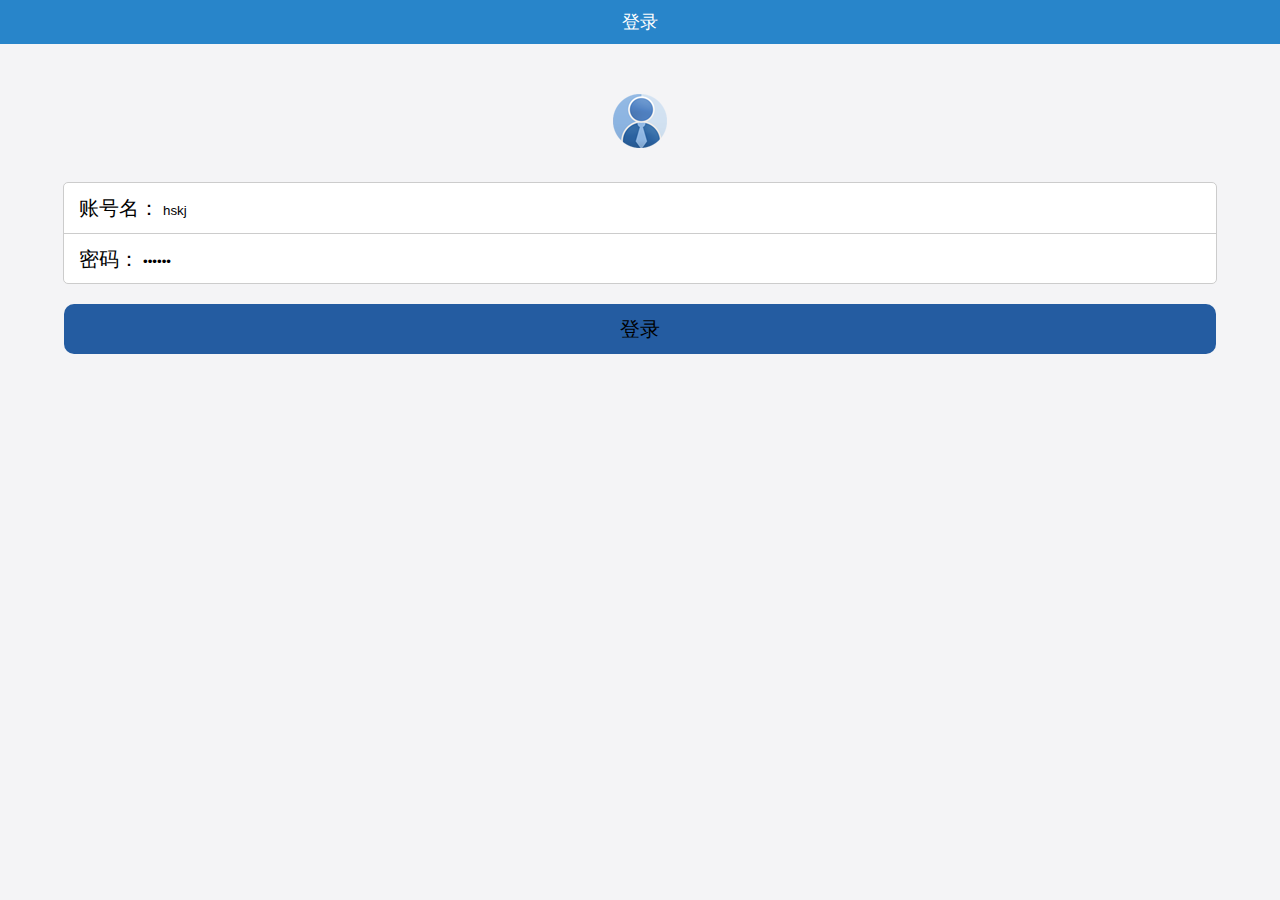
<file: index.html>
<!DOCTYPE html>
<html lang="en">
<head>
    <meta charset="UTF-8" name="viewport"
          content="width=device-width, initial-scale=1, user-scalable=no">
    <!--title中的内容显示在标签页面的最上方-->
    <title>武峻宇</title>

    <!--link用来加载外部资源用的标签-->
    <!--herf链接相对路径、绝对路径-->
    <link rel="short icon"  href="Resource/icon.png" />

    <!--stylesheet用来加载外部样式表-->
    <link rel="stylesheet" href="ExternalStyle.css">

    <script type="text/javascript" src="CommonMethod.js"></script>

    <style>
        .L_second_div{
            text-align: center;
        }
        .L_second_div img{
            margin-top: 50px;
        }

        .L_form_div{
            background: white;
            width: 90%;
            margin: 0 auto;
            border: 1px solid #cccccc;
            border-radius: 5px;
            height: 100px;
            margin-top: 30px;
        }

        .L_account_div{
            height: 50px;
            border-bottom: 1px solid #cccccc;
        }

        .L_form_div div span{
            font-size: 20px;
            padding-left: 15px;
            line-height: 50px;
        }

        input{
            outline: medium;
            background-color: transparent;
            border: 0;
        }

        .L_login_btn_div{
            height: 50px;
            background: rgb(36,92,161);
            width: 90%;
            border-radius: 10px;
            margin: 20px auto;
            text-align: center;
        }

        .L_login_btn_div input{
            line-height: 50px;
            font-size: 20px;
        }

    </style>
</head>
<body>

<!--第一部分-->
<header class="DS_header">
    <span>登录</span>
</header>

<!--第二部分-->
<div class="L_second_div">
    <img class="L_head_img" src="Resource/head.png" alt="">
</div>

<!--第三部分-->
<form action="">
    <div class="L_form_div">
        <div class="L_account_div">
            <span>账号名：</span>
            <input id="L_account" type="text" name="account" value="hskj"><br>
        </div>
        <div>
            <span>密码：</span>
            <input id="L_pwd" type="password" name="password" value="123456"><br>
        </div>
    </div>

    <div class="L_login_btn_div">
        <!--<input type="button" value="登录" onclick="login()">-->
        <!--<input type="button" value="登录" id="L_btn" onclick="sum(6,8)">-->
        <input type="button" value="登录" id="L_btn" >
    </div>

</form>
<script>
    // function  login() {
    //     alert("哥哥，您还没有输入任何东西！")
    // }
    //
    // var login1 =function () {
    //     alert("小姐姐")
    // }

    // function login(){
    //     var a = 8 / 0;
    //
    //     alert("哥哥,你还没有输入任何东西!")
    // }
    //
    // function sum(a,b) {
    //     var c = a + b ;
    //
    //     login();
    //     return c;
    // }

    var btn = document.querySelector("#L_btn");
    btn.onclick = function () {

        var userName = encodeURIComponent(document.querySelector("#L_account").value);
        var pwd = encodeURIComponent(document.querySelector("#L_pwd").value);


        var par = "username=" + userName + "&pwd=" + pwd;

        // var str = requestMethod('post', 'login', par);

        requestMethod('post', 'login', par,function (str) {

            if (str == "登录成功") {
                location.href = "DropletService.html";
            } else {
                alert(str);
            }
        });
        // var userName = document.querySelector("#L_account").value;
        // var pwd = document.querySelector("#L_pwd").value;
        //
        // if (userName == "hskj" && pwd =="123456"){
        //     location.href = "DropletService.html";
        // }else{
        //     location.href = "http://www.huashankeji.com";
        // }
    }
</script>

</body>
</html>
</file>
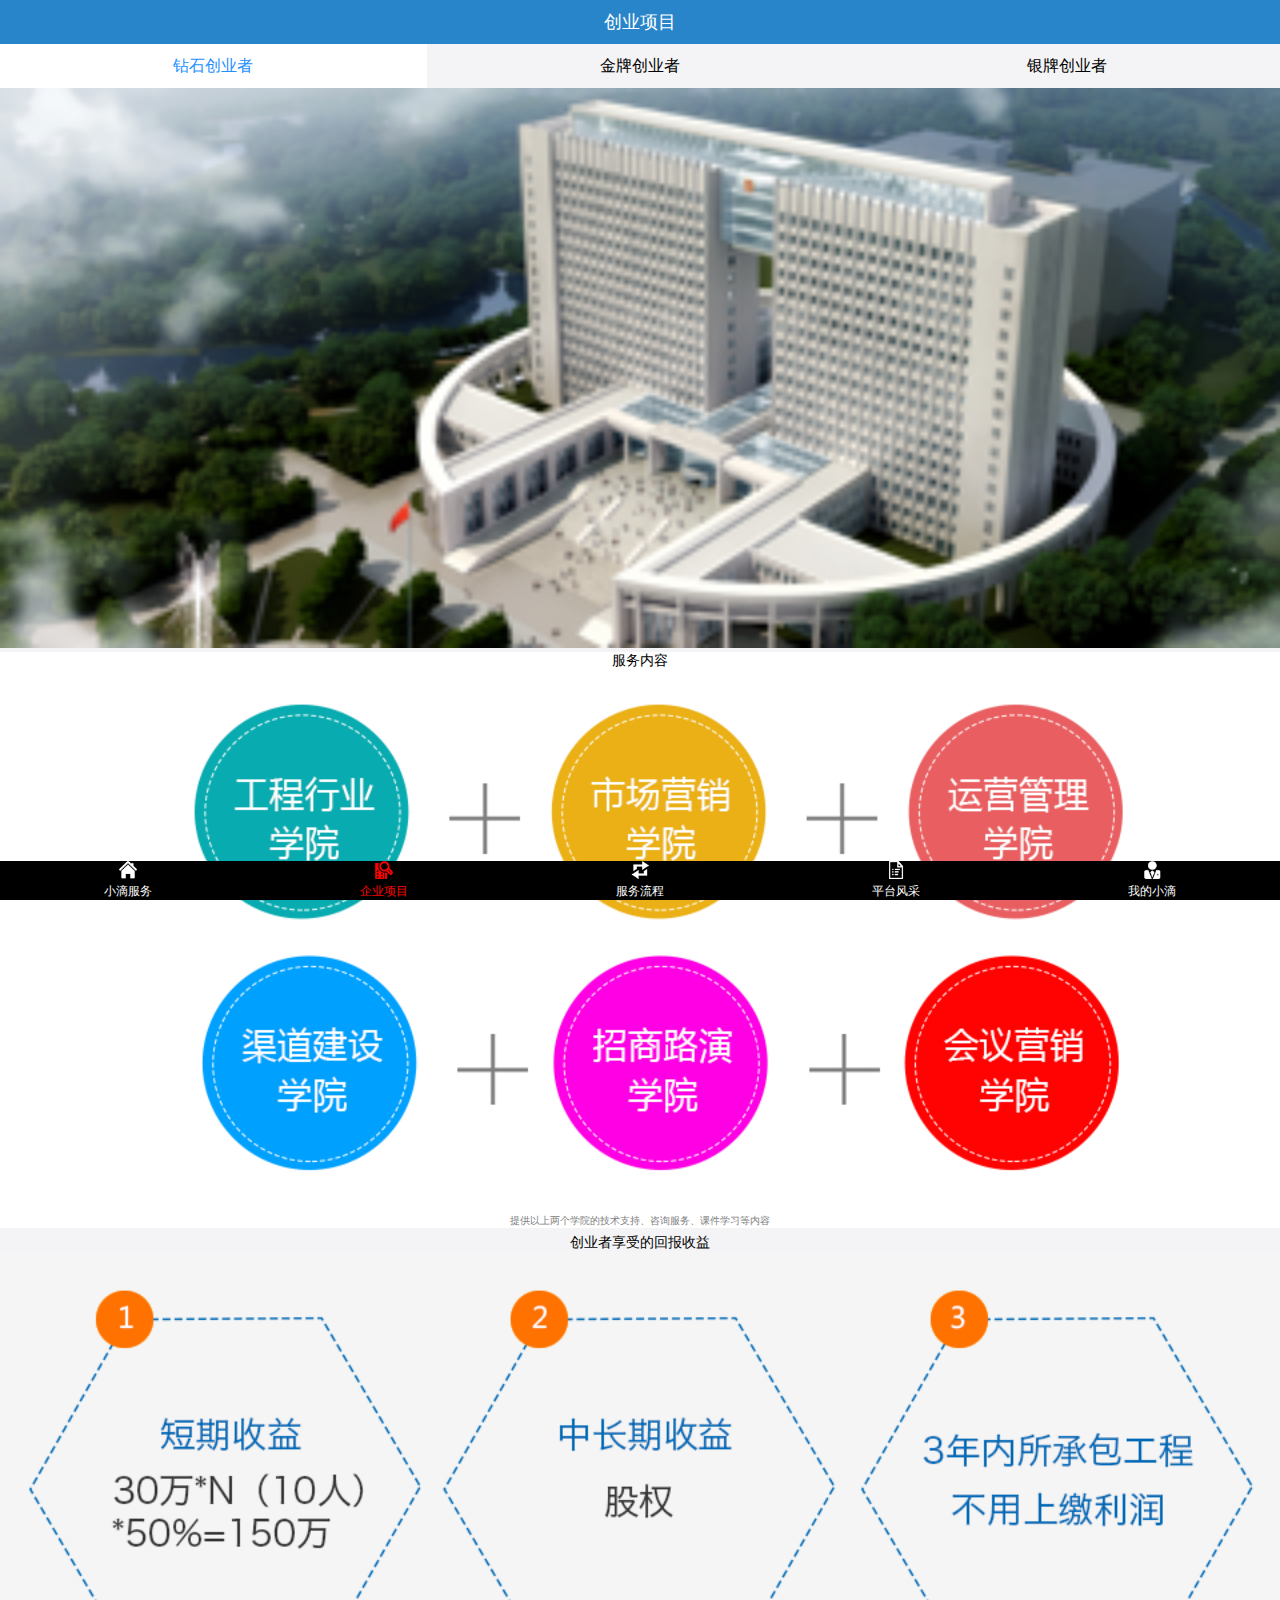
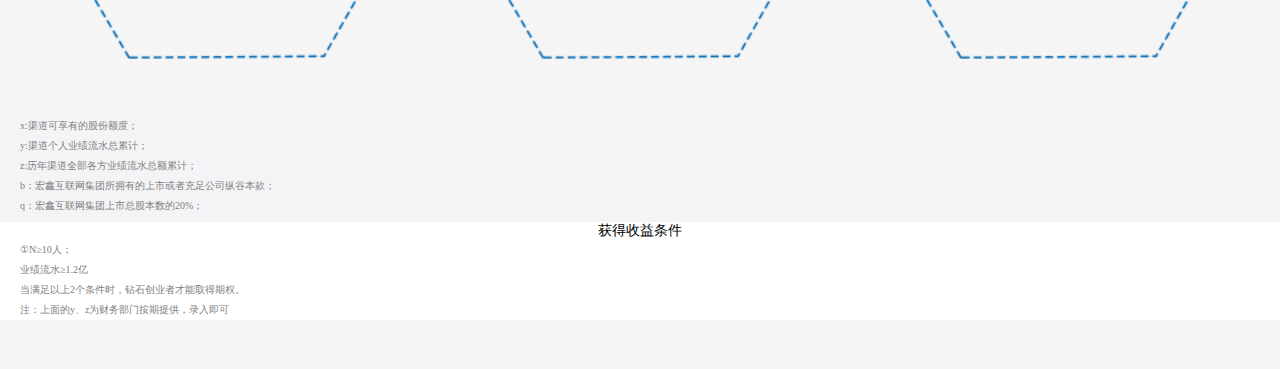
<file: BusinessProject.html>
<!DOCTYPE html>
<html lang="en">
<head>
    <meta charset="UTF-8" name="viewport"
          content="width=device-width, initial-scale=1, user-scalable=no">
    <!--title中的内容显示在标签页面的最上方-->
    <title>武峻宇</title>

    <!--link用来加载外部资源用的标签-->
    <!--herf链接相对路径、绝对路径-->
    <link rel="short icon"  href="Resource/icon.png" />

    <!--stylesheet用来加载外部样式表-->
    <link rel="stylesheet" href="ExternalStyle.css">
    <style>
        /*成行的标签写法：display：table  width;需求值*/
        ul{
            display: table;
            width: 100%;
            background: white;
            height: 44px;

        }
        /*成列的标签写法：display：table-cell  width;需求值*/
        li{
            display:table-cell;
            width: 33.3%;
            text-align: center;
            vertical-align: middle;

        }

        .DS_second_section img{
            margin-top: 44px;
            margin-bottom: -6px;
        }

        ul li span{
            display:block;
        }


        .MD_external_div .MD_bg_img{
            width: 100%;
        }

        .MD_external_div{
            position: relative;
            z-index: -1;
            margin-top: 6px;
        }

        article p{
            font-size: 10px;
            text-indent: 2em;
            line-height: 2em;;
        }

        /*.MD_inner_div1{*/
            /*!*left:50%;*!*/
            /*!*top:0;*!*/
            /*font-size: 14px;*/
            /*background: white;*/

            /*!*margin-left: -33px;*!*/
            /*!*margin-top: -60px;*!*/

            /*position:absolute ;*/
            /*width: 100%;*/
            /*height: 14px;*/

            /*text-align: center;*/
        /*}*/

        /*.MD_inner_div2{*/

        /*}*/


        /*.MD_inner_div3{*/
            /*font-size: 10px;*/
            /*color:rgb(128,128,128);*/
            /*background: white;*/
            /*!*left:0;*!*/
            /*!*bottom:10px;*!*/

            /*!*margin-left: -33px;*!*/
            /*!*margin-top: -60px;*!*/

            /*position:absolute ;*/
            /*width: 100%;*/
            /*height: 20px;*/

            /*text-align: center;*/
        /*}*/



    </style>
</head>
<body>
<!--第一部分-->
<header class="DS_header">
    <span>创业项目</span>
</header>

<section style="position: fixed;z-index: 9999;width: 100%">
    <ul>
        <li>
            <a style="text-decoration: none" href="">
                <span style="color: dodgerblue">钻石创业者</span>
            </a>
        </li>

        <li>
            <a style="text-decoration: none;"  href="BusinessProjectGold.html">
                <span style="color: black;background:rgb(244,244,246); line-height: 44px;">金牌创业者</span>
            </a>
        </li>

        <li>
            <a style="text-decoration: none" href="BusinessProjectSliver.html">
                <span style="color: black;background:rgb(244,244,246); line-height: 44px;">银牌创业者</span>
            </a>
        </li>

    </ul>
</section>
<!--第二部分-->
<section class="DS_second_section">
    <img src="Resource/banner2.png" alt="哥，请检查您的网络！">
</section>

<!--第三部分-->
<div style="background: white" class="MD_external_div">
    <div style="font-size: 14px;text-align: center" class="MD_inner_div1">
        <span >服务内容</span>
    </div>
    <div class="MD_inner_div2">
        <img class="MD_bg_img" src="Resource/50w_1.png" alt="">
    </div>
    <div style="font-size: 10px;text-align: center;color: rgb(128,128,128);" class="MD_inner_div3">
        <span>提供以上两个学院的技术支持、咨询服务、课件学习等内容</span>
    </div>
</div>

<div  class="MD_external_div">
    <div style="font-size: 14px;text-align: center" class="MD_inner_div1">
        <span >创业者享受的回报收益</span>
    </div>
    <div class="MD_inner_div2">
        <img class="MD_bg_img" src="Resource/50w_2.png" alt="">
    </div>
    <div style="color: rgb(128,128,128);" class="MD_inner_div3">
        <article>
            <p>x:渠道可享有的股份额度；</p>
            <p>y:渠道个人业绩流水总累计；</p>
            <p>z:历年渠道全部各方业绩流水总额累计；</p>
            <p>b：宏鑫互联网集团所拥有的上市或者充足公司纵谷本款；</p>
            <p>q：宏鑫互联网集团上市总股本数的20%；</p>
        </article>
    </div>
</div>

<div style="background: white" class="MD_external_div">
    <div style="font-size: 14px;text-align: center" class="MD_inner_div1">
        <span >获得收益条件</span>
    </div>
    <div style="font-size: 10px;text-align: left;color: rgb(128,128,128);" class="MD_inner_div3">
        <article>
            <p>①N≥10人；</p>
            <p>业绩流水≥1.2亿</p>
            <p>当满足以上2个条件时，钻石创业者才能取得期权。</p>
            <p>注：上面的y、z为财务部门按期提供，录入即可</p>
        </article>
    </div>
</div>

<!--第四部分-->
<footer>
    <a href="DropletService.html">
        <img src="Resource/nav10.png" alt="">
        <span >小滴服务</span>
    </a>
    <a href="">
        <img src="Resource/nav21.png" alt="">
        <span style="color: red">企业项目</span>
    </a>
    <a href="ServiceProcess.html">
        <img src="Resource/nav30.png" alt="">
        <span>服务流程</span>
    </a>
    <a href="Platform.html">
        <img src="Resource/nav40.png" alt="">
        <span >平台风采</span>
    </a>
    <a href="MyDroplet.html">
        <img src="Resource/nav50.png" alt="">
        <span>我的小滴</span>
    </a>
</footer>
</body>
</html>
</file>
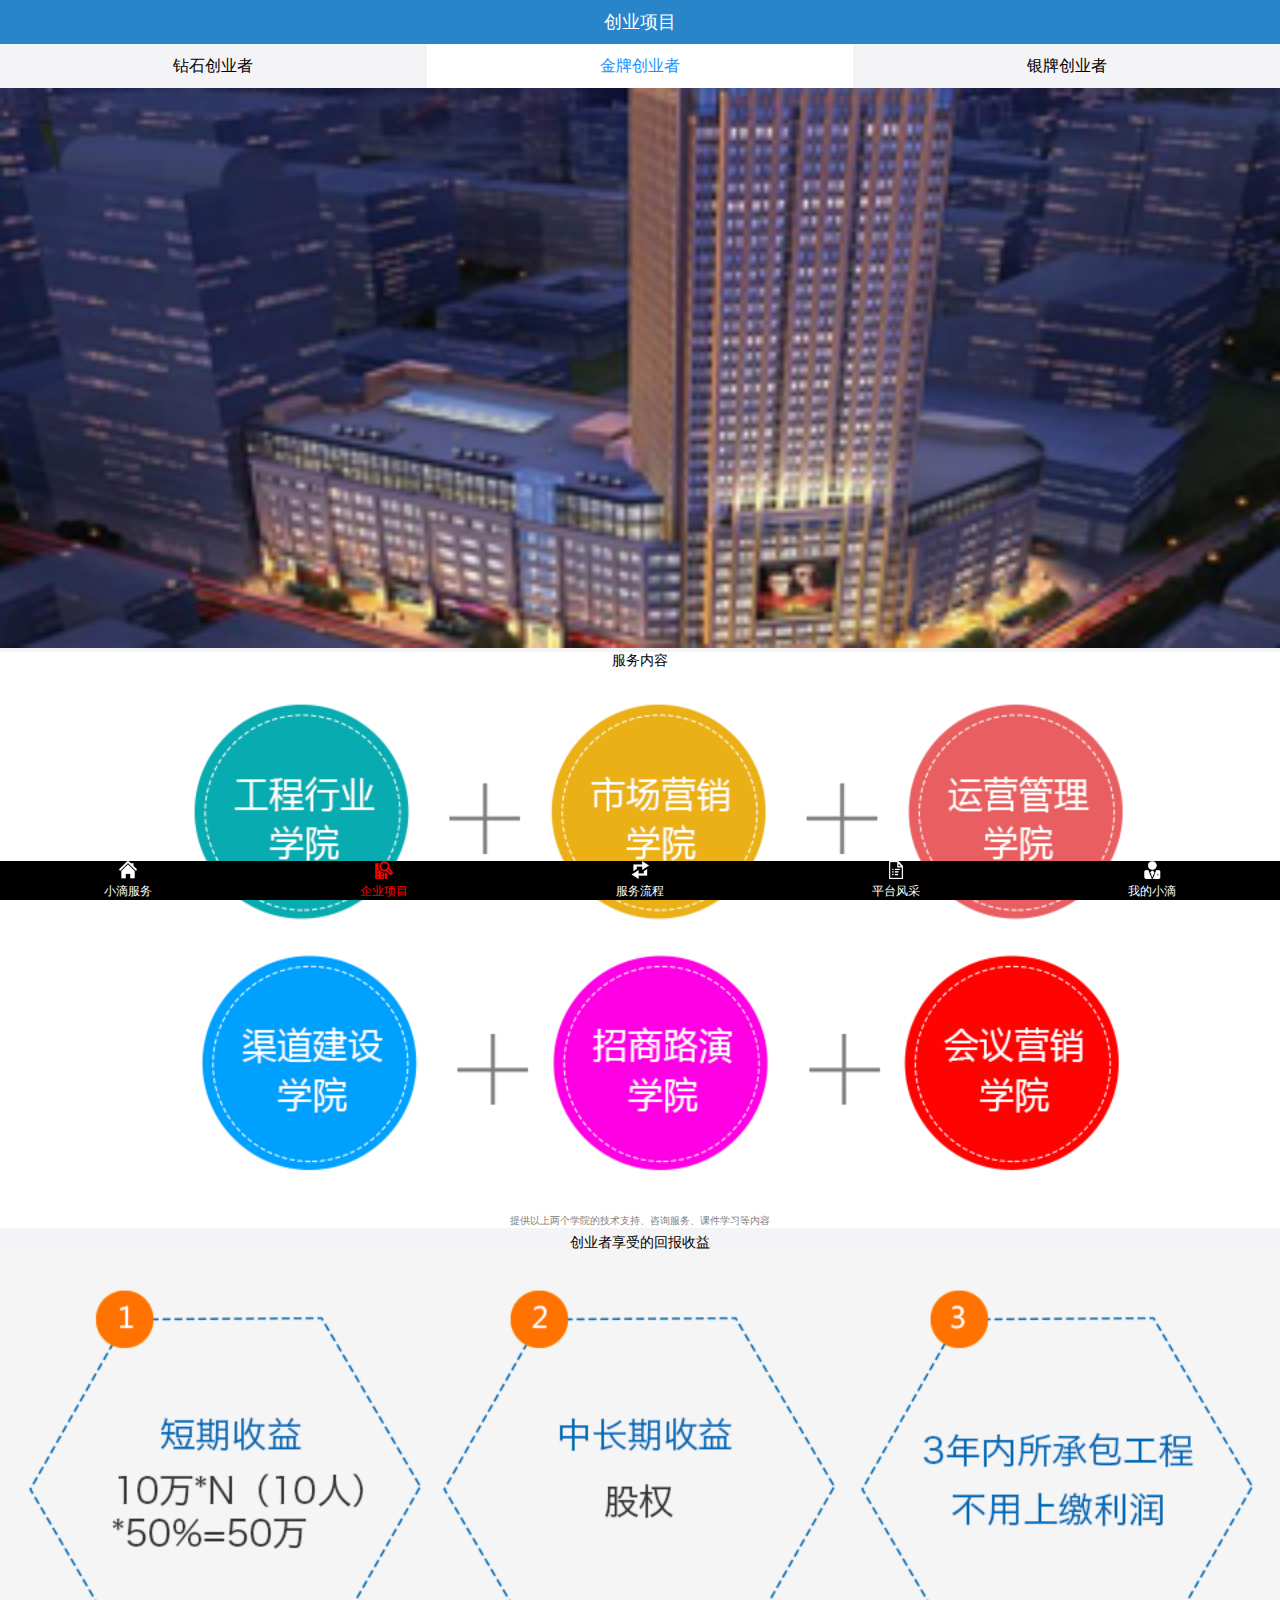
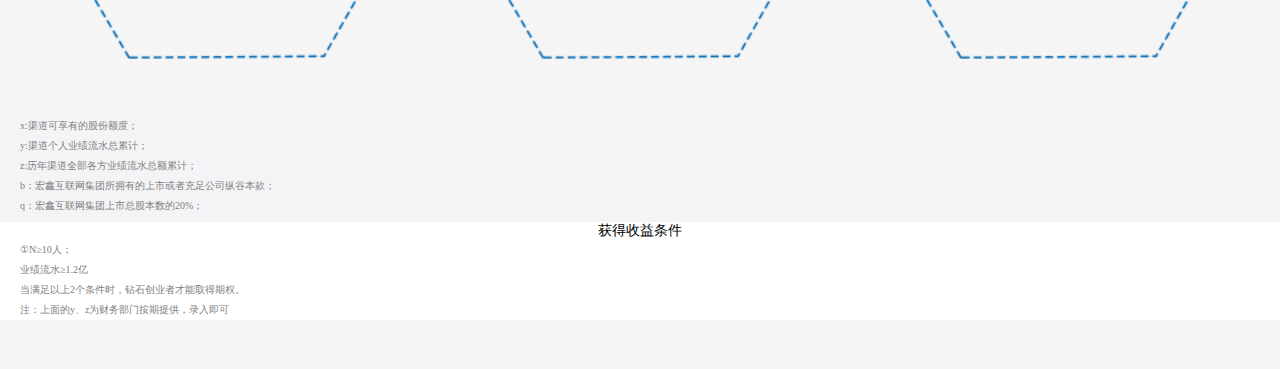
<file: BusinessProjectGold.html>
<!DOCTYPE html>
<html lang="en">
<head>
    <meta charset="UTF-8" name="viewport"
          content="width=device-width, initial-scale=1, user-scalable=no">
    <!--title中的内容显示在标签页面的最上方-->
    <title>武峻宇</title>

    <!--link用来加载外部资源用的标签-->
    <!--herf链接相对路径、绝对路径-->
    <link rel="short icon"  href="Resource/icon.png" />

    <!--stylesheet用来加载外部样式表-->
    <link rel="stylesheet" href="ExternalStyle.css">
    <style>
        /*成行的标签写法：display：table  width;需求值*/
        ul{
            display: table;
            width: 100%;
            background: white;
            height: 44px;

        }
        /*成列的标签写法：display：table-cell  width;需求值*/
        li{
            display:table-cell;
            width: 33.3%;
            text-align: center;
            vertical-align: middle;

        }

        .DS_second_section img{
            margin-top: 44px;
            margin-bottom: -6px;
        }

        ul li span{
            display:block;
        }

        .MD_external_div .MD_bg_img{
            width: 100%;
        }

        .MD_external_div{
            position: relative;
            z-index: -1;
            margin-top: 6px;
        }

        article p{
            font-size: 10px;
            text-indent: 2em;
            line-height: 2em;;
        }

    </style>
</head>
<body>
<!--第一部分-->
<header class="DS_header">
    <span>创业项目</span>
</header>

<section style=" position: fixed;z-index: 9999;width: 100%;" >
    <ul>
        <li>
            <a style="text-decoration: none" href="BusinessProject.html">
                <span style="color: black;background:rgb(244,244,246); line-height: 44px;" >钻石创业者</span>
            </a>
        </li>

        <li>
            <a style="text-decoration: none;"  href="">
                <span style="color: dodgerblue">金牌创业者</span>
            </a>
        </li>

        <li>
            <a style="text-decoration: none" href="BusinessProjectSliver.html">
                <span style="color: black;background:rgb(244,244,246); line-height: 44px;">银牌创业者</span>
            </a>
        </li>

    </ul>
</section>

<!--第二部分-->
<section class="DS_second_section">
    <img src="Resource/banner21.png" alt="哥，请检查您的网络！">
</section>

<!--第三部分-->
<div style="background: white" class="MD_external_div">
    <div style="font-size: 14px;text-align: center" class="MD_inner_div1">
        <span >服务内容</span>
    </div>
    <div class="MD_inner_div2">
        <img class="MD_bg_img" src="Resource/30w_1.png" alt="">
    </div>
    <div style="font-size: 10px;text-align: center;color: rgb(128,128,128);" class="MD_inner_div3">
        <span>提供以上两个学院的技术支持、咨询服务、课件学习等内容</span>
    </div>
</div>

<div  class="MD_external_div">
    <div style="font-size: 14px;text-align: center" class="MD_inner_div1">
        <span >创业者享受的回报收益</span>
    </div>
    <div class="MD_inner_div2">
        <img class="MD_bg_img" src="Resource/30w_2.png" alt="">
    </div>
    <div style="color: rgb(128,128,128);" class="MD_inner_div3">
        <article>
            <p>x:渠道可享有的股份额度；</p>
            <p>y:渠道个人业绩流水总累计；</p>
            <p>z:历年渠道全部各方业绩流水总额累计；</p>
            <p>b：宏鑫互联网集团所拥有的上市或者充足公司纵谷本款；</p>
            <p>q：宏鑫互联网集团上市总股本数的20%；</p>
        </article>
    </div>
</div>

<div style="background: white" class="MD_external_div">
    <div style="font-size: 14px;text-align: center" class="MD_inner_div1">
        <span >获得收益条件</span>
    </div>
    <div style="font-size: 10px;text-align: left;color: rgb(128,128,128);" class="MD_inner_div3">
        <article>
            <p>①N≥10人；</p>
            <p>业绩流水≥1.2亿</p>
            <p>当满足以上2个条件时，钻石创业者才能取得期权。</p>
            <p>注：上面的y、z为财务部门按期提供，录入即可</p>
        </article>
    </div>
</div>

<!--第四部分-->
<footer>
    <a href="DropletService.html">
        <img src="Resource/nav10.png" alt="">
        <span >小滴服务</span>
    </a>
    <a href="">
        <img src="Resource/nav21.png" alt="">
        <span style="color: red">企业项目</span>
    </a>
    <a href="ServiceProcess.html">
        <img src="Resource/nav30.png" alt="">
        <span>服务流程</span>
    </a>
    <a href="Platform.html">
        <img src="Resource/nav40.png" alt="">
        <span >平台风采</span>
    </a>
    <a href="MyDroplet.html">
        <img src="Resource/nav50.png" alt="">
        <span>我的小滴</span>
    </a>
</footer>
</body>
</html>
</file>
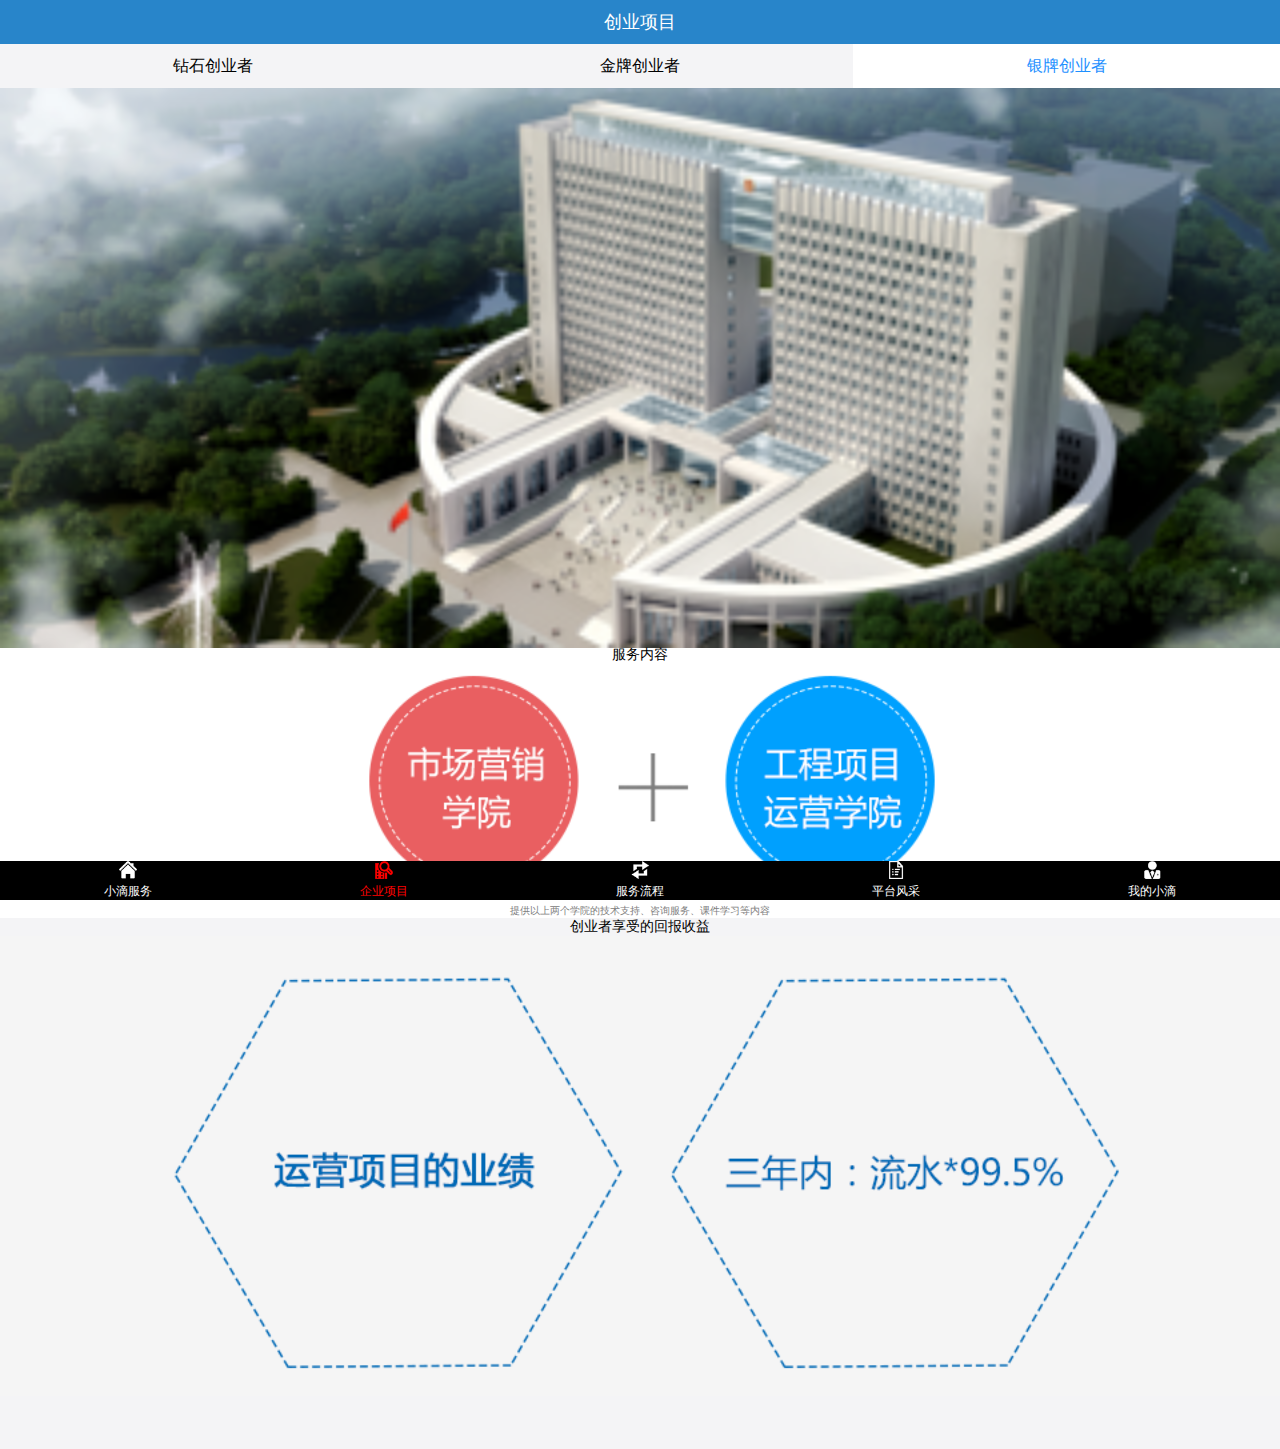
<file: BusinessProjectSliver.html>
<!DOCTYPE html>
<html lang="en">
<head>
    <meta charset="UTF-8" name="viewport"
          content="width=device-width, initial-scale=1, user-scalable=no">
    <!--title中的内容显示在标签页面的最上方-->
    <title>武峻宇</title>

    <!--link用来加载外部资源用的标签-->
    <!--herf链接相对路径、绝对路径-->
    <link rel="short icon"  href="Resource/icon.png" />

    <!--stylesheet用来加载外部样式表-->
    <link rel="stylesheet" href="ExternalStyle.css">
    <style>
        /*成行的标签写法：display：table  width;需求值*/
        ul{
            display: table;
            width: 100%;
            background: white;
            height: 44px;

        }
        /*成列的标签写法：display：table-cell  width;需求值*/
        li{
            display:table-cell;
            width: 33.3%;
            text-align: center;
            vertical-align: middle;

        }

        .DS_second_section img{
            margin-top: 44px;
            margin-bottom: -6px;
        }

        ul li span{
            display:block;
        }

        .MD_external_div .MD_bg_img{
            width: 100%;
        }

    </style>
</head>
<body>
<!--第一部分-->
<header class="DS_header">
    <span>创业项目</span>
</header>

<section style="position: fixed;z-index: 9999;width: 100%">
    <ul>
        <li>
            <a style="text-decoration: none" href="BusinessProject.html">
                <span style="color:  black;background:rgb(244,244,246);line-height: 44px; ">钻石创业者</span>
            </a>
        </li>

        <li>
            <a style="text-decoration: none;"  href="BusinessProjectGold.html">
                <span style="color: black;background:rgb(244,244,246); line-height: 44px;">金牌创业者</span>
            </a>
        </li>

        <li>
            <a style="text-decoration: none" href="">
                <span style="color: dodgerblue; line-height: 44px;">银牌创业者</span>
            </a>
        </li>

    </ul>
</section>

<!--第二部分-->
<section class="DS_second_section">
    <img src="Resource/banner2.png" alt="哥，请检查您的网络！">
</section>

<!--第三部分-->
<div style="background: white" class="MD_external_div">
    <div style="font-size: 14px;text-align: center" class="MD_inner_div1">
        <span >服务内容</span>
    </div>
    <div class="MD_inner_div2">
        <img class="MD_bg_img" src="Resource/10w_1.png" alt="">
    </div>
    <div style="font-size: 10px;text-align: center;color: rgb(128,128,128);" class="MD_inner_div3">
        <span>提供以上两个学院的技术支持、咨询服务、课件学习等内容</span>
    </div>
</div>

<div  class="MD_external_div">
    <div style="font-size: 14px;text-align: center" class="MD_inner_div1">
        <span >创业者享受的回报收益</span>
    </div>
    <div class="MD_inner_div2">
        <img class="MD_bg_img" src="Resource/10w_2.png" alt="">
    </div>
</div>

<!--第四部分-->
<footer>
    <a href="DropletService.html">
        <img src="Resource/nav10.png" alt="">
        <span >小滴服务</span>
    </a>
    <a href="">
        <img src="Resource/nav21.png" alt="">
        <span style="color: red">企业项目</span>
    </a>
    <a href="ServiceProcess.html">
        <img src="Resource/nav30.png" alt="">
        <span>服务流程</span>
    </a>
    <a href="Platform.html">
        <img src="Resource/nav40.png" alt="">
        <span >平台风采</span>
    </a>
    <a href="MyDroplet.html">
        <img src="Resource/nav50.png" alt="">
        <span>我的小滴</span>
    </a>
</footer>
</body>
</html>
</file>
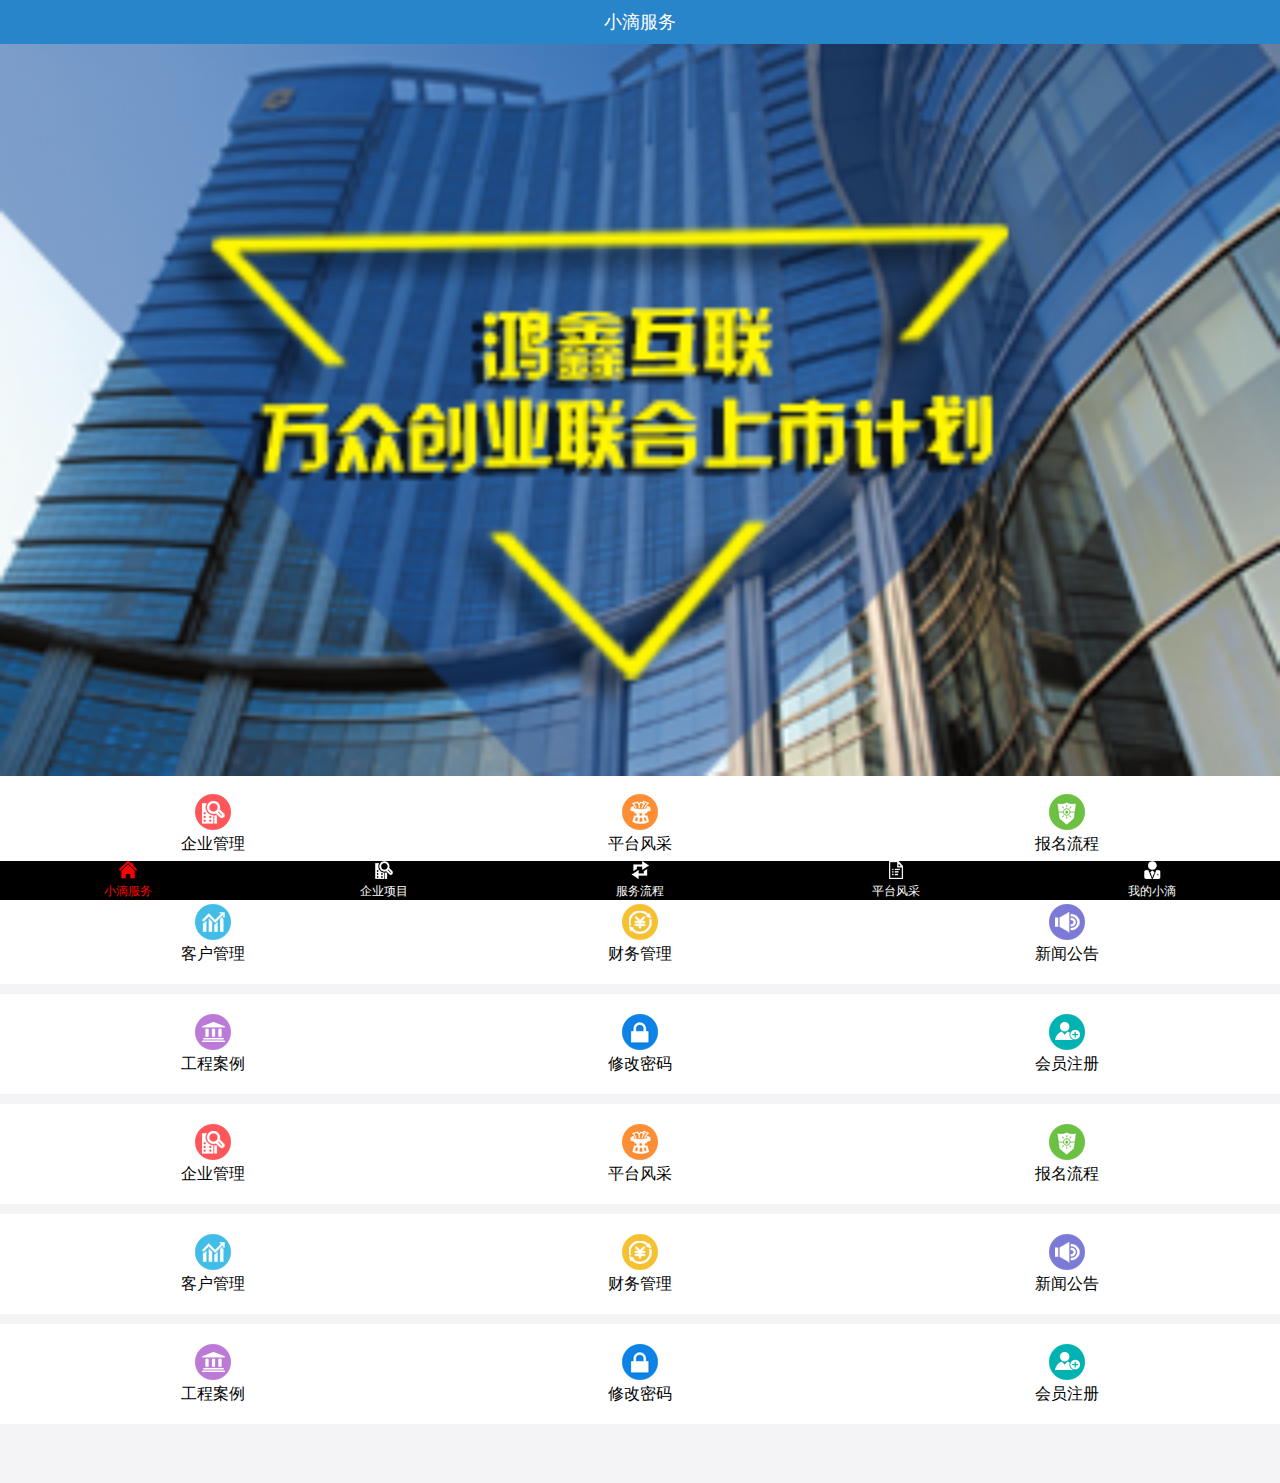
<file: DropletService.html>
<!DOCTYPE html>
<!--DOCTYPE表示该文档的所用文档类型-->

<!--html中标签的注释方式-->
<!--标签：双标签、单标签-->
<!--行内标签/块级标签-->
<!--属性：-->
<html lang="en">
<head>
    <!--meta相当于翻译官-->
    <meta charset="UTF-8" name="viewport"
          content="width=device-width, initial-scale=1, user-scalable=no">
    <!--title中的内容显示在标签页面的最上方-->
    <title>武峻宇</title>

    <!--link用来加载外部资源用的标签-->
    <!--herf链接相对路径、绝对路径-->
    <link rel="short icon"  href="Resource/icon.png" />

    <!--stylesheet用来加载外部样式表-->
    <link rel="stylesheet" href="ExternalStyle.css">

    <style>
        /*成行的标签写法：display：table  width;需求值*/
        ul{
            display: table;
            width: 100%;
            background: white;
            height: 100px;
            margin-bottom: 10px;
        }
        /*成列的标签写法：display：table-cell  width;需求值*/
        li{
            display:table-cell;
            width: 33.3%;
            text-align: center;
            vertical-align: middle;

        }

        .DS_second_section img{
            margin-bottom: -6px;
        }

        ul li span{
            display:block;
        }



    </style>

</head>
<body>
<!--第一部分-->
<header class="DS_header">
    <span>小滴服务</span>
</header>

<!--第二部分-->
<section class="DS_second_section">
    <img src="Resource/banner-1.png" alt="哥，请检查您的网络！">
</section>
<!--第三部分-->
<section>
    <ul>
        <li>
            <img src="Resource/index1.png" alt=""/>
            <span>企业管理</span>
        </li>
        <li>
            <img src="Resource/index2.png" alt=""/>
            <span>平台风采</span>
        </li>
        <li>
            <img src="Resource/index3.png" alt=""/>
            <span>报名流程</span>
        </li>
    </ul>

    <ul>
        <li>
            <img src="Resource/index4.png" alt=""/>
            <span>客户管理</span>
        </li>
        <li>
            <img src="Resource/index5.png" alt=""/>
            <span>财务管理</span>
        </li>
        <li>
            <img src="Resource/index6.png" alt=""/>
            <span>新闻公告</span>
        </li>
    </ul>

    <ul>
        <li>
            <img src="Resource/index7.png" alt=""/>
            <span>工程案例</span>
        </li>
        <li>
            <img src="Resource/index8.png" alt=""/>
            <span>修改密码</span>
        </li>
        <li>
            <img src="Resource/index9.png" alt=""/>
            <span>会员注册</span>
        </li>
    </ul>

    <ul>
        <li>
            <img src="Resource/index1.png" alt=""/>
            <span>企业管理</span>
        </li>
        <li>
            <img src="Resource/index2.png" alt=""/>
            <span>平台风采</span>
        </li>
        <li>
            <img src="Resource/index3.png" alt=""/>
            <span>报名流程</span>
        </li>
    </ul>

    <ul>
        <li>
            <img src="Resource/index4.png" alt=""/>
            <span>客户管理</span>
        </li>
        <li>
            <img src="Resource/index5.png" alt=""/>
            <span>财务管理</span>
        </li>
        <li>
            <img src="Resource/index6.png" alt=""/>
            <span>新闻公告</span>
        </li>
    </ul>

    <ul>
        <li>
            <img src="Resource/index7.png" alt=""/>
            <span>工程案例</span>
        </li>
        <li>
            <img src="Resource/index8.png" alt=""/>
            <span>修改密码</span>
        </li>
        <li>
            <img src="Resource/index9.png" alt=""/>
            <span>会员注册</span>
        </li>
    </ul>
</section>

<!--第四部分-->
<footer>
    <a href="">
        <img src="Resource/nav11.png" alt="">
        <span style="color: red">小滴服务</span>
    </a>
    <a href="BusinessProject.html">
        <img src="Resource/nav20.png" alt="">
        <span>企业项目</span>
    </a>
    <a href="ServiceProcess.html">
        <img src="Resource/nav30.png" alt="">
        <span>服务流程</span>
    </a>
    <a href="Platform.html">
        <img src="Resource/nav40.png" alt="">
        <span>平台风采</span>
    </a>
    <a href="MyDroplet.html">
        <img src="Resource/nav50.png" alt="">
        <span>我的小滴</span>
    </a>
</footer>
</body>
</html>
</file>
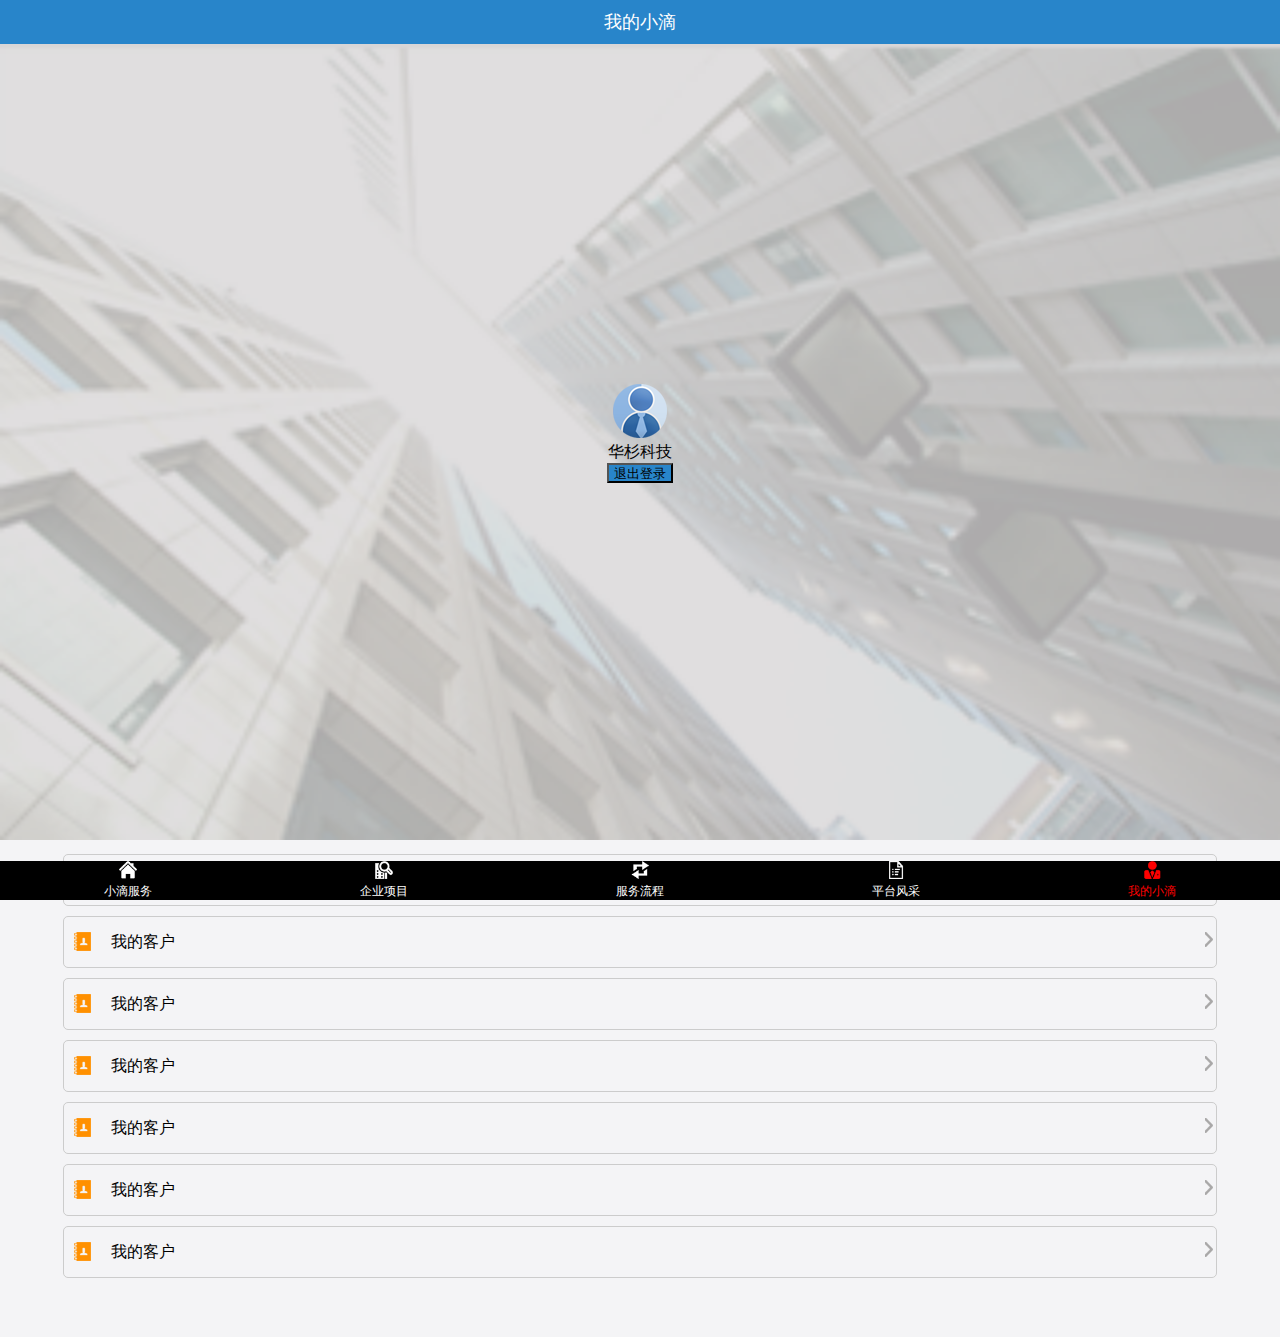
<file: MyDroplet.html>
<!DOCTYPE html>
<html lang="en">
<head>
    <meta charset="UTF-8" name="viewport"
          content="width=device-width, initial-scale=1, user-scalable=no">
    <!--title中的内容显示在标签页面的最上方-->
    <title>武峻宇</title>

    <!--link用来加载外部资源用的标签-->
    <!--herf链接相对路径、绝对路径-->
    <link rel="short icon"  href="Resource/icon.png" />

    <!--stylesheet用来加载外部样式表-->
    <link rel="stylesheet" href="ExternalStyle.css">
    <style>
        .MD_external_div .MD_bg_img{
            width: 100%;
        }

        .MD_external_div{
            position: relative;
            /*z-index: -1;*/
        }

        .MD_inner_div{
            left:50%;
            top: 50%;

            margin-left: -33px;
            margin-top: -60px;

            position:absolute ;
            width: 66px;
            height: 120px;

            text-align: center;
        }

        button{
            background: rgb(40,133,202);
            width: 66px;
            height: 20px;
        }

        .MD_third_div{
            border: 1px solid #cccccc;
            width: 90%;
            height: 50px;

            margin: 10px auto;
            border-radius: 5px;

            line-height: 50px;
        }

        .MD_left_img{
            float: left;
            margin-left: 10px;
            margin-top: 15px;
            margin-right: 20px;
        }

        .MD_right_img{
            float: right;
            margin-top: 15px;
            margin-top: 15px;
        }

    </style>
</head>
<body>
<!--第一部分-->
<header class="DS_header">
    <span>我的小滴</span>
</header>

<!--第二部分-->
<div class="MD_external_div">
    <img class="MD_bg_img" src="Resource/banner5.png" alt="">
    <div class="MD_inner_div">
        <img class="MD_head_img" src="Resource/head.png" alt="">
        <span>华杉科技</span>
        <button onclick="exitLogin()">退出登录</button>

        <script>
            // vae btn = document.querySelector().value;
            function exitLogin() {
                location.href = "index.html";
            }
        </script>
    </div>
</div>

<!--第三部分-->
<div class="MD_third_div">
    <img class="MD_left_img" src="Resource/gr_1.png" alt="">
    <span>我的客户</span>
    <img class="MD_right_img" src="Resource/jt.png" alt="">
</div>

<div class="MD_third_div">
    <img class="MD_left_img" src="Resource/gr_1.png" alt="">
    <span>我的客户</span>
    <img class="MD_right_img" src="Resource/jt.png" alt="">
</div>

<div class="MD_third_div">
    <img class="MD_left_img" src="Resource/gr_1.png" alt="">
    <span>我的客户</span>
    <img class="MD_right_img" src="Resource/jt.png" alt="">
</div>

<div class="MD_third_div">
    <img class="MD_left_img" src="Resource/gr_1.png" alt="">
    <span>我的客户</span>
    <img class="MD_right_img" src="Resource/jt.png" alt="">
</div>

<div class="MD_third_div">
    <img class="MD_left_img" src="Resource/gr_1.png" alt="">
    <span>我的客户</span>
    <img class="MD_right_img" src="Resource/jt.png" alt="">
</div>

<div class="MD_third_div">
    <img class="MD_left_img" src="Resource/gr_1.png" alt="">
    <span>我的客户</span>
    <img class="MD_right_img" src="Resource/jt.png" alt="">
</div>

<div class="MD_third_div">
    <img class="MD_left_img" src="Resource/gr_1.png" alt="">
    <span>我的客户</span>
    <img class="MD_right_img" src="Resource/jt.png" alt="">
</div>
<!--第四部分-->
<footer>
    <a href="DropletService.html">
        <img src="Resource/nav10.png" alt="">
        <span>小滴服务</span>
    </a>
    <a href="BusinessProject.html">
        <img src="Resource/nav20.png" alt="">
        <span>企业项目</span>
    </a>
    <a href="ServiceProcess.html">
        <img src="Resource/nav30.png" alt="">
        <span>服务流程</span>
    </a>
    <a href="Platform.html">
        <img src="Resource/nav40.png" alt="">
        <span>平台风采</span>
    </a>
    <a href="">
        <img src="Resource/nav51.png" alt="">
        <span  style="color: red">我的小滴</span>
    </a>
</footer>
</body>
</html>
</file>
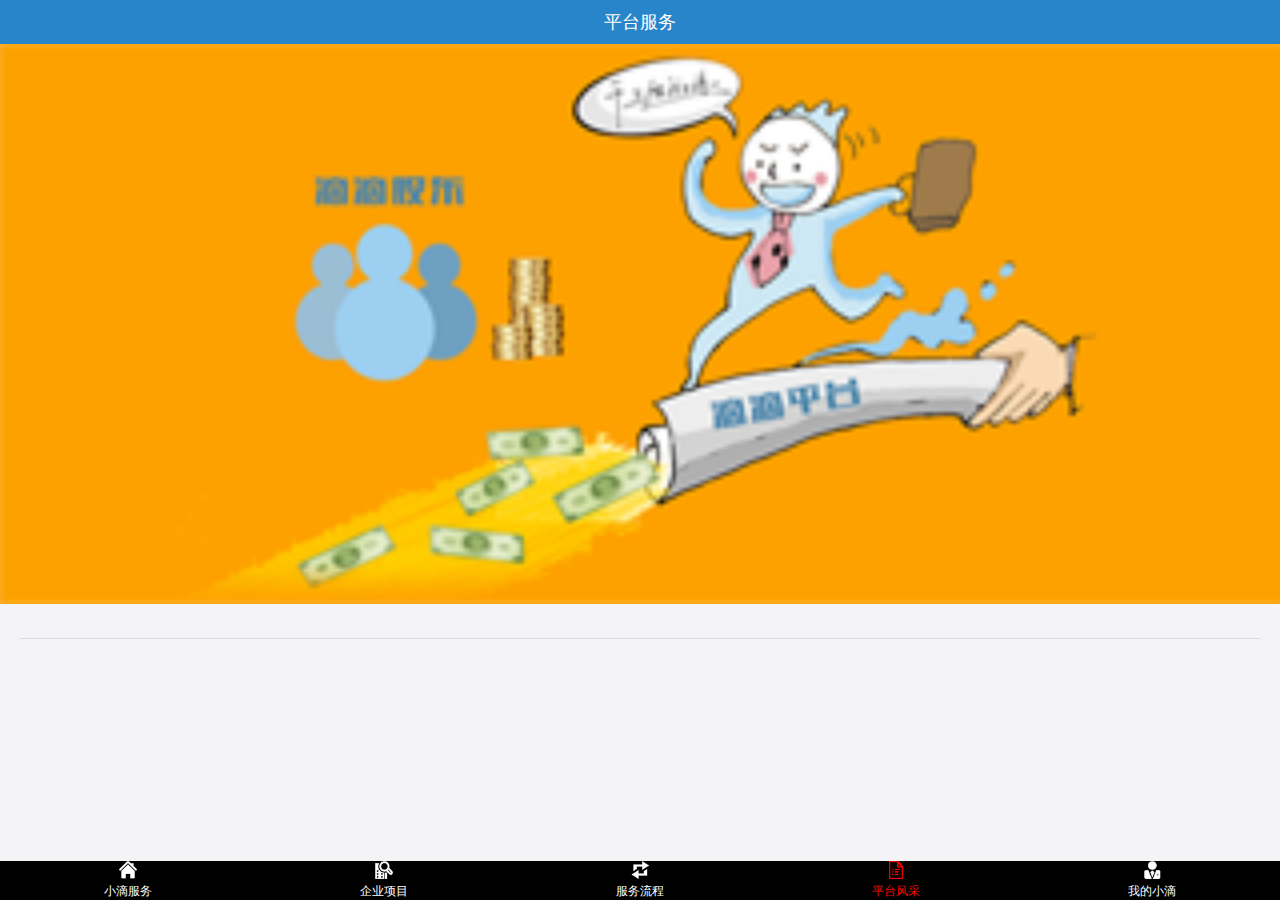
<file: Platform.html>
<!DOCTYPE html>
<html lang="en">
<head>
    <meta charset="UTF-8" name="viewport"
          content="width=device-width, initial-scale=1, user-scalable=no">
    <!--title中的内容显示在标签页面的最上方-->
    <title>武峻宇</title>

    <!--link用来加载外部资源用的标签-->
    <!--herf链接相对路径、绝对路径-->
    <link rel="short icon"  href="Resource/icon.png" />

    <!--stylesheet用来加载外部样式表-->
    <link rel="stylesheet" href="ExternalStyle.css">

    <style>
        article{
            margin: 20px;
        }

        h3{
            color: red;
            font-size: 18px;
            border-bottom: 1px solid #dddddd;
            padding-bottom: 10px;
        }

        h4{
            font-size: 14px;
        }

        article p{
            font-size: 12px;
            text-indent: 2em;
            line-height: 2em;;
        }
    </style>
</head>
<body>
<!--第一部分-->
<header class="DS_header">
    <span>平台服务</span>
</header>

<!--第二部分-->
<section class="DS_second_section">
    <img src="Resource/banner4.png" alt="哥，请检查您的网络！">
</section>

<!--第三部分-->
<article>
    <!--<h3>公司简介</h3>-->
    <!--<h4>华杉科技（北京）有限公司</h4>-->
    <!--<p>华杉科技（北京）有限公司一直秉承　“在高薪和经验的路上，我们只做行业第一”　,致力于为整个互联网科技行业输送高级技术人才、做好每一款外包项目。</p>-->
    <!--<p>华杉科技（北京）有限公司是一家既专注于培养高级IT技术人才，为学员提供定制化IT职业规划方案及意见咨询服务，又是国内领先的智能手机软件外包服务商。公司由原东方爱智技术总监，原58同城技术总监，河南大学软件学院优秀毕业生共同创立。</p>-->
    <!--<p>华杉科技（北京）有限公司拥有业内知名的教研团队和雄厚的课程研发能力，课程的快速迭代时刻紧跟当今较为流行的前沿技术、不同行业的外包项目作为支撑，强有力的保证了学员的核心竞争力。强竞争力的一线技术人员和完善的外包服务流程充分保证了每一款项目的顺利执行。</p>-->

    <h3 id="title"></h3>
    <h4 id="subTitle"></h4>
    <p id="info"></p>

    <script>
        //第一步：创建一个请求对象(负责去服务端要数据)
        var xhr = new XMLHttpRequest();//新对象+类名对象（文档类型+协议类型）

        //第二步：建立与服务端的连接（找到哪个服务器去要数据）
        xhr.open('get','https://mockapi.eolinker.com/2ZhGVxjacb39010e6753bd9c02ee803e6e3bfeab6e8007c/aboutus');

        //设置头信息，告诉服务器让数据仪表单的形式传递过去
        xhr.setRequestHeader("content-type","application/x-www-form-urlencoded");//（内容类型，表单）


        //第三步”向服务端发送请求
        xhr.send();

        //第四步：接受服务端返回的数据
        xhr.onreadystatechange = function () {
            //监测服务器的过程 监听服务器状态 该函数在过程中执行不止一次

            //xhr.readyState == 4 代表数据请求完成
            //xhr.status == 200 代表数据返回成功
            if (xhr.readyState == 4 && xhr.status == 200){
                var responseData = JSON.parse(xhr.responseText);

                var obj = responseData.data;

                var h3 = document.getElementById("title");
                var h4 = document.getElementById("subTitle");
                var p = document.getElementById("info");

                h3.innerHTML = obj.title;
                h4.innerHTML = obj.subTitle;
                p.innerHTML = obj.info;


            }
        }
    </script>

</article>


<!--第四部分-->
<footer>
    <a href="DropletService.html">
        <img src="Resource/nav10.png" alt="">
        <span >小滴服务</span>
    </a>
    <a href="BusinessProject.html">
        <img src="Resource/nav20.png" alt="">
        <span>企业项目</span>
    </a>
    <a href="ServiceProcess.html">
        <img src="Resource/nav30.png" alt="">
        <span>服务流程</span>
    </a>
    <a href="">
        <img src="Resource/nav41.png" alt="">
        <span style="color: red">平台风采</span>
    </a>
    <a href="MyDroplet.html">
        <img src="Resource/nav50.png" alt="">
        <span>我的小滴</span>
    </a>
</footer>
</body>
</html>
</file>
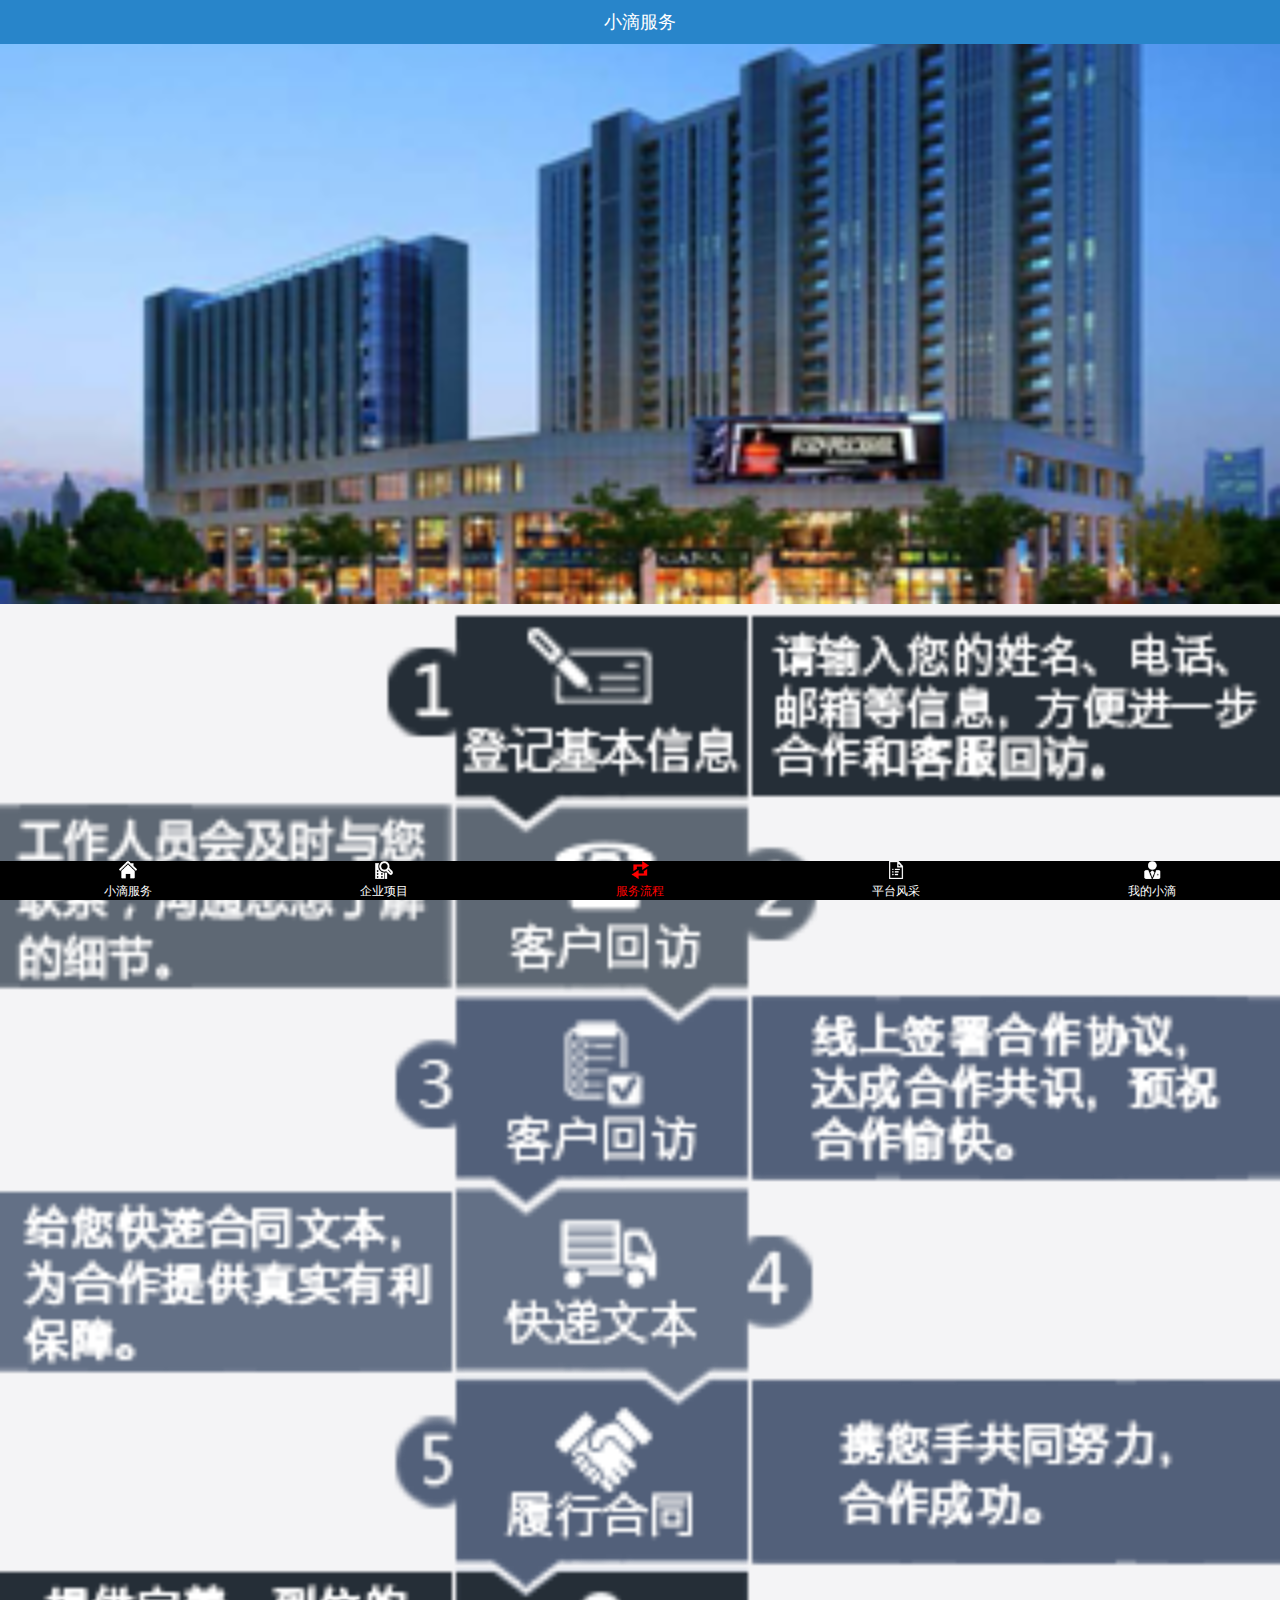
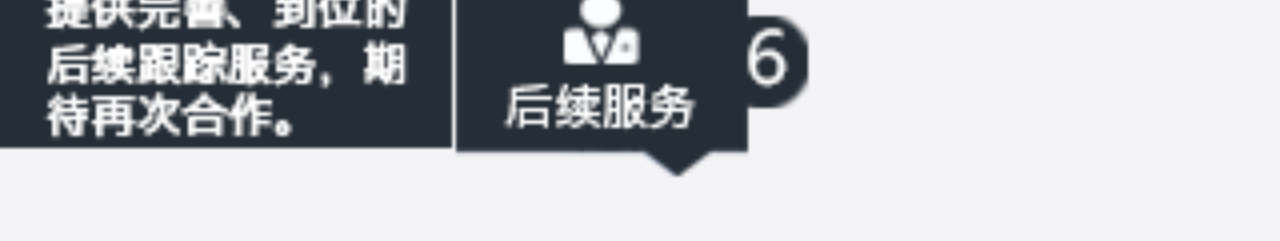
<file: ServiceProcess.html>
<!DOCTYPE html>
<html lang="en">
<head>
    <meta charset="UTF-8" name="viewport"
          content="width=device-width, initial-scale=1, user-scalable=no">
    <!--title中的内容显示在标签页面的最上方-->
    <title>武峻宇</title>

    <!--link用来加载外部资源用的标签-->
    <!--herf链接相对路径、绝对路径-->
    <link rel="short icon"  href="Resource/icon.png" />

    <!--stylesheet用来加载外部样式表-->
    <link rel="stylesheet" href="ExternalStyle.css">
    <style>
        .MD_external_div .MD_bg_img{
            width: 100%;
        }
    </style>
</head>
<body>
<!--第一部分-->
<header class="DS_header">
    <span>小滴服务</span>
</header>

<!--第二部分-->
<section class="DS_second_section">
    <img src="Resource/banner3.png" alt="哥，请检查您的网络！">
</section>

<!--第三部分-->

<div class="MD_external_div">
    <img class="MD_bg_img" src="Resource/process.png" alt="">
</div>

<!--第四部分-->
<footer>
    <a href="DropletService.html">
        <img src="Resource/nav10.png" alt="">
        <span>小滴服务</span>
    </a>
    <a href="BusinessProject.html">
        <img src="Resource/nav20.png" alt="">
        <span>企业项目</span>
    </a>
    <a href="">
        <img src="Resource/nav31.png" alt="">
        <span style="color: red">服务流程</span>
    </a>
    <a href="Platform.html">
        <img src="Resource/nav40.png" alt="">
        <span>平台风采</span>
    </a>
    <a href="MyDroplet.html">
        <img src="Resource/nav50.png" alt="">
        <span>我的小滴</span>
    </a>
</footer>
</body>
</html>
</file>
<file: ExternalStyle.css>
*{
    margin: 0;
    padding: 0;
    /*margin代表外边距
      margin-top   margin-right   margin-bottom    margin-left
      padding代表内边距
      padding-top  padding-right   padding-bottom   padding-left*/
}

body{
    background:rgb(244,244,246);

    padding-top: 44px;
    padding-bottom: 49px;
}
/*header被定位之后脱离文档流即不在属于body原排列顺序*/
.DS_header {
    background: rgb(40,133,202);
    line-height: 44px;
    font-size: 18px;
    text-align: center;
    color: white;

    width: 100%;
    left: 0;
    top: 0;
    position: fixed;

    z-index: 9999;

}

.DS_second_section img {
    width: 100%;
}


footer{
    display: table;
    width: 100%;
    background: black;
    margin-top: 80px;

    left: 0;
    bottom:0;
    position: fixed;
}

footer a{
    display:table-cell;
    width: 20%;
    text-align: center;
    vertical-align: middle;
    text-decoration: none;

}


footer a span{
    display:block;
    color: white;
    font-size: 12px;
}

footer a img{
    width: 18px;
}
</file>
